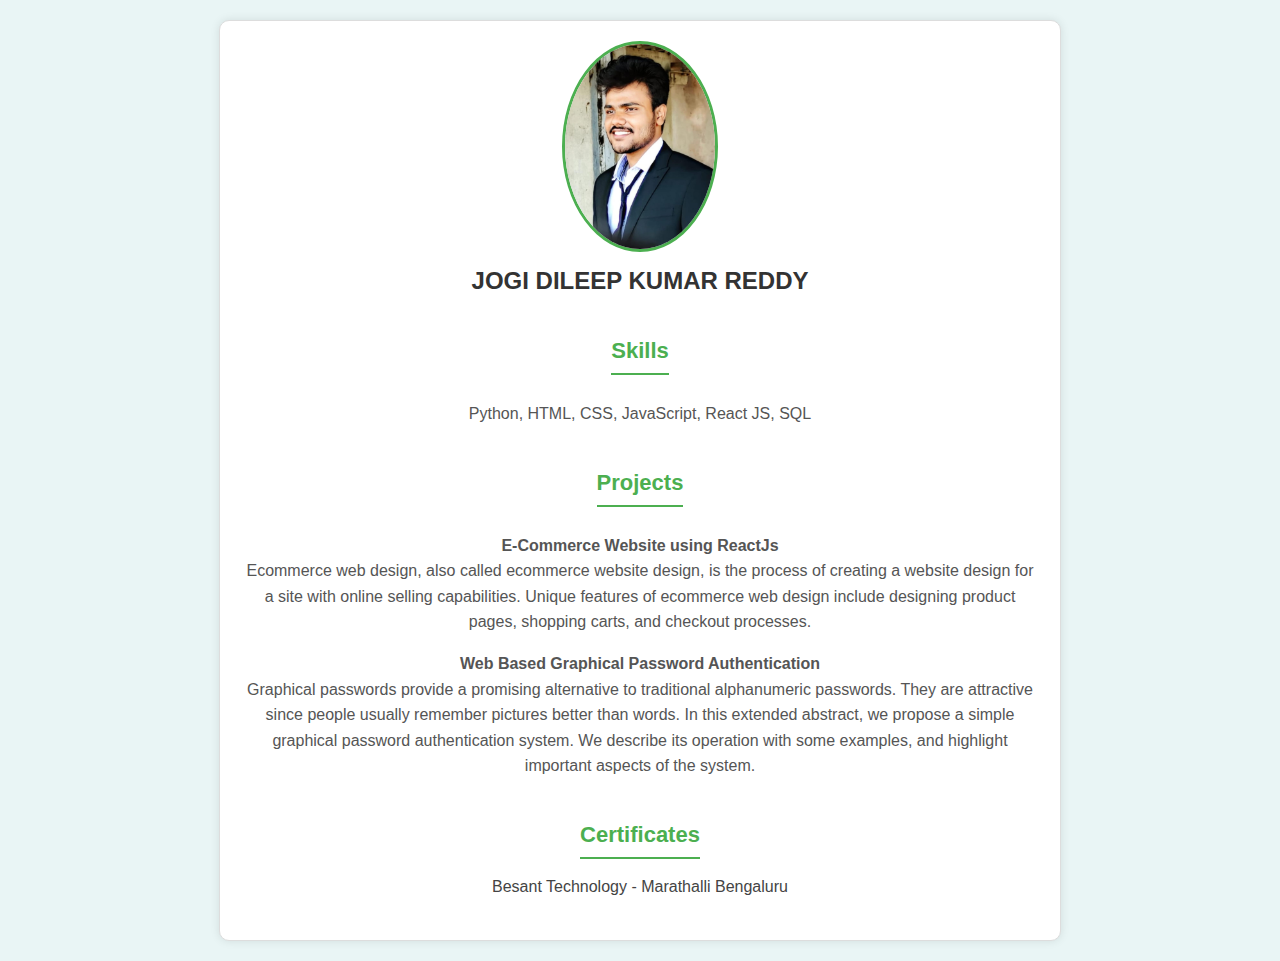
<file: dileep.html>
<!DOCTYPE html>
<html lang="en">
<head>
    <meta charset="UTF-8">
    <meta name="viewport" content="width=device-width, initial-scale=1.0">
    <title>JOGI DILEEP KUMAR REDDY Profile</title>
    <link rel="stylesheet" href="dileep.css">
</head>
<body>
    <div class="card">
        <div class="box">
            <img src="images/profile-2.jpg" alt="Sampath Kumar Veesam">
            <div class="text">JOGI DILEEP KUMAR REDDY</div>          
        </div>

        <div class="center">
            <h3 class="center">Skills</h3>
            <p>Python, HTML, CSS, JavaScript, React JS, SQL</p>
            

        <div  class="center">
            <h3 class="center">Projects</h3>
            <p><strong>E-Commerce Website using ReactJs</strong><br>
               Ecommerce web design, also called ecommerce website design, is the process of creating a website design for a site with online selling capabilities. Unique features of ecommerce web design include designing product pages, shopping carts, and checkout processes.</p>
            <p><strong>Web Based Graphical Password Authentication</strong><br>
               Graphical passwords provide a promising alternative to traditional alphanumeric passwords. They are attractive since people usually remember pictures better than words. In this extended abstract, we propose a simple graphical password authentication system. We describe its operation with some examples, and highlight important aspects of the system.</p>
        </div>
        <div class="certificates">
            <h3 class="center">Certificates</h3>
            <p>Besant Technology - Marathalli Bengaluru</p>
        </div>

    </div>
</body>
</html>
</file>
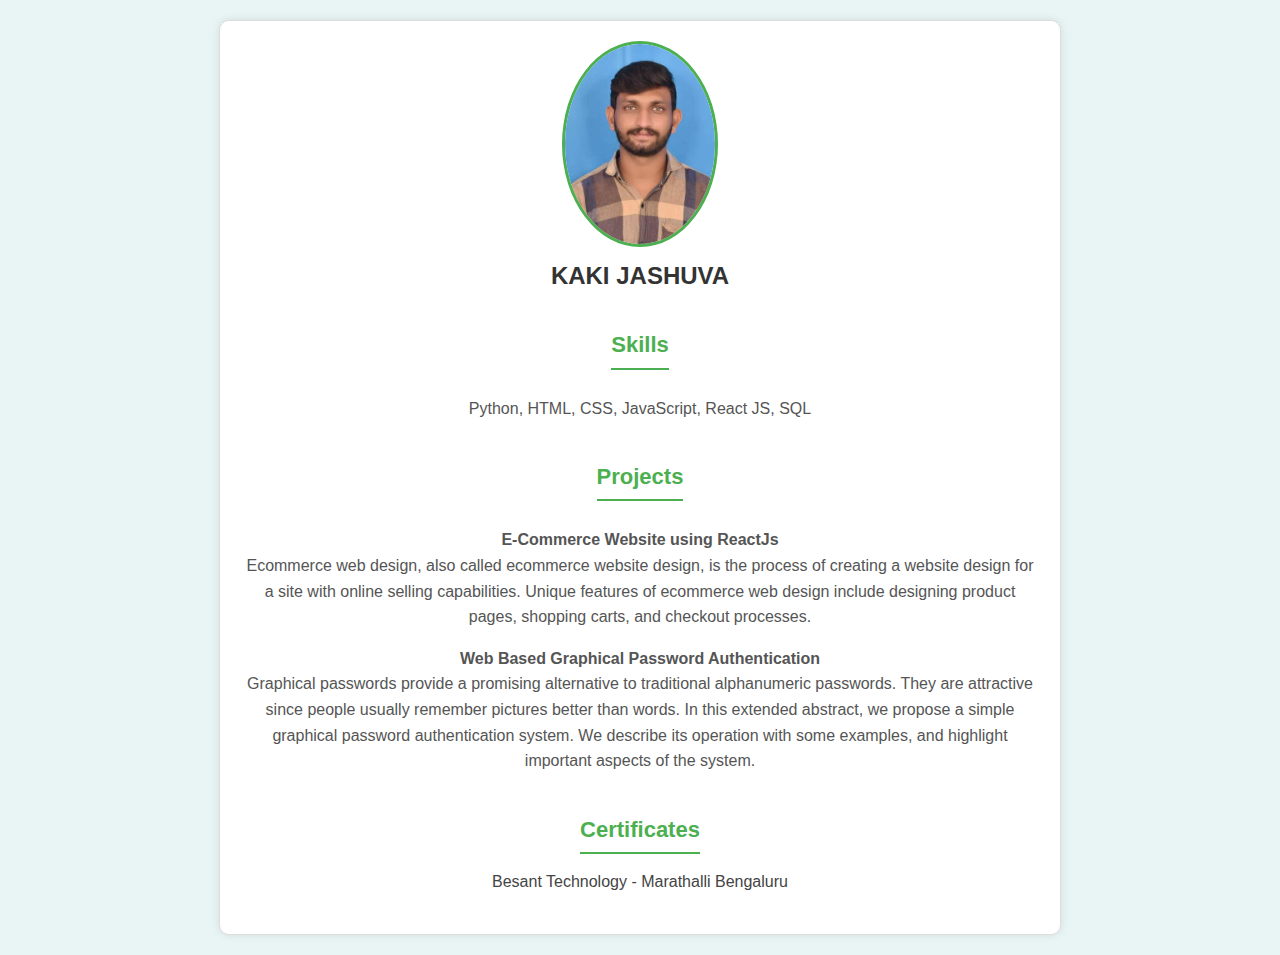
<file: JASHUVA.html>
<!DOCTYPE html>
<html lang="en">
<head>
    <meta charset="UTF-8">
    <meta name="viewport" content="width=device-width, initial-scale=1.0">
    <title>KAKI JASHUVA Profile</title>
    <link rel="stylesheet" href="JASHUVA.css">
</head>
<body>
    <div class="card">
        <div class="box">
            <img src="images/profile-3.jpg" alt="Sampath Kumar Veesam">
            <div class="text">KAKI JASHUVA</div>          
        </div>

        <div class="center">
            <h3 class="center">Skills</h3>
            <p>Python, HTML, CSS, JavaScript, React JS, SQL</p>
            

        <div  class="center">
            <h3 class="center">Projects</h3>
            <p><strong>E-Commerce Website using ReactJs</strong><br>
               Ecommerce web design, also called ecommerce website design, is the process of creating a website design for a site with online selling capabilities. Unique features of ecommerce web design include designing product pages, shopping carts, and checkout processes.</p>
            <p><strong>Web Based Graphical Password Authentication</strong><br>
               Graphical passwords provide a promising alternative to traditional alphanumeric passwords. They are attractive since people usually remember pictures better than words. In this extended abstract, we propose a simple graphical password authentication system. We describe its operation with some examples, and highlight important aspects of the system.</p>
        </div>
        <div class="certificates">
            <h3 class="center">Certificates</h3>
            <p>Besant Technology - Marathalli Bengaluru</p>
        </div>

    </div>
</body>
</html>
</file>
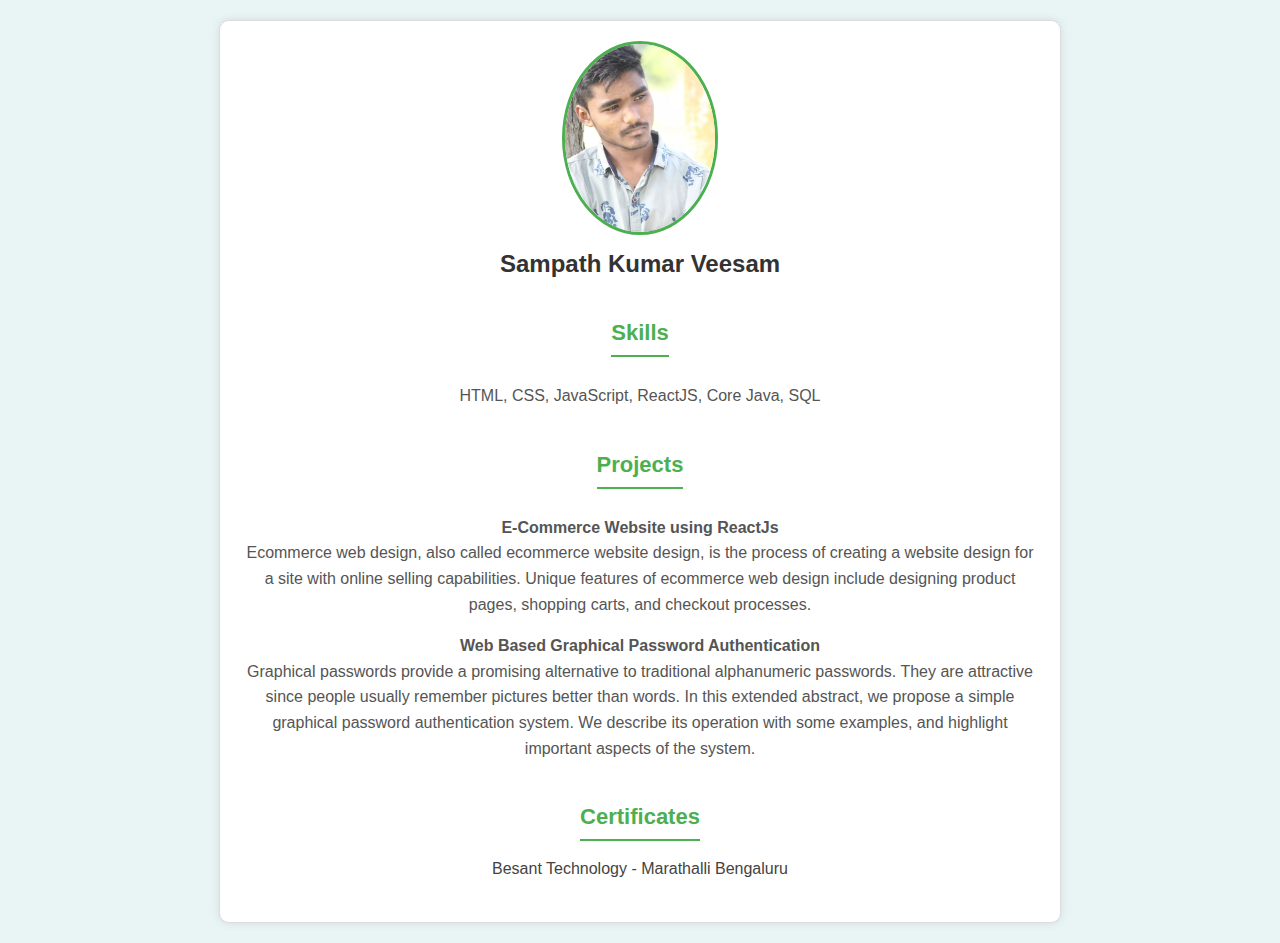
<file: sampath.html>
<!DOCTYPE html>
<html lang="en">
<head>
    <meta charset="UTF-8">
    <meta name="viewport" content="width=device-width, initial-scale=1.0">
    <title>Sampath Kumar Veesam Profile</title>
    <link rel="stylesheet" href="sampath.css">
</head>
<body>
    <div class="card">
        <div class="box">
            <img src="images/profile-4.jpg" alt="Sampath Kumar Veesam">
            <div class="text">Sampath Kumar Veesam</div>          
        </div>

        <div class="center">
            <h3 class="center">Skills</h3>
            <p>HTML, CSS, JavaScript, ReactJS, Core Java, SQL</p>
            

        <div  class="center">
            <h3 class="center">Projects</h3>
            <p><strong>E-Commerce Website using ReactJs</strong><br>
               Ecommerce web design, also called ecommerce website design, is the process of creating a website design for a site with online selling capabilities. Unique features of ecommerce web design include designing product pages, shopping carts, and checkout processes.</p>
            <p><strong>Web Based Graphical Password Authentication</strong><br>
               Graphical passwords provide a promising alternative to traditional alphanumeric passwords. They are attractive since people usually remember pictures better than words. In this extended abstract, we propose a simple graphical password authentication system. We describe its operation with some examples, and highlight important aspects of the system.</p>
        </div>
        <div class="certificates">
            <h3 class="center">Certificates</h3>
            <p>Besant Technology - Marathalli Bengaluru</p>
        </div>

    </div>
</body>
</html>
</file>
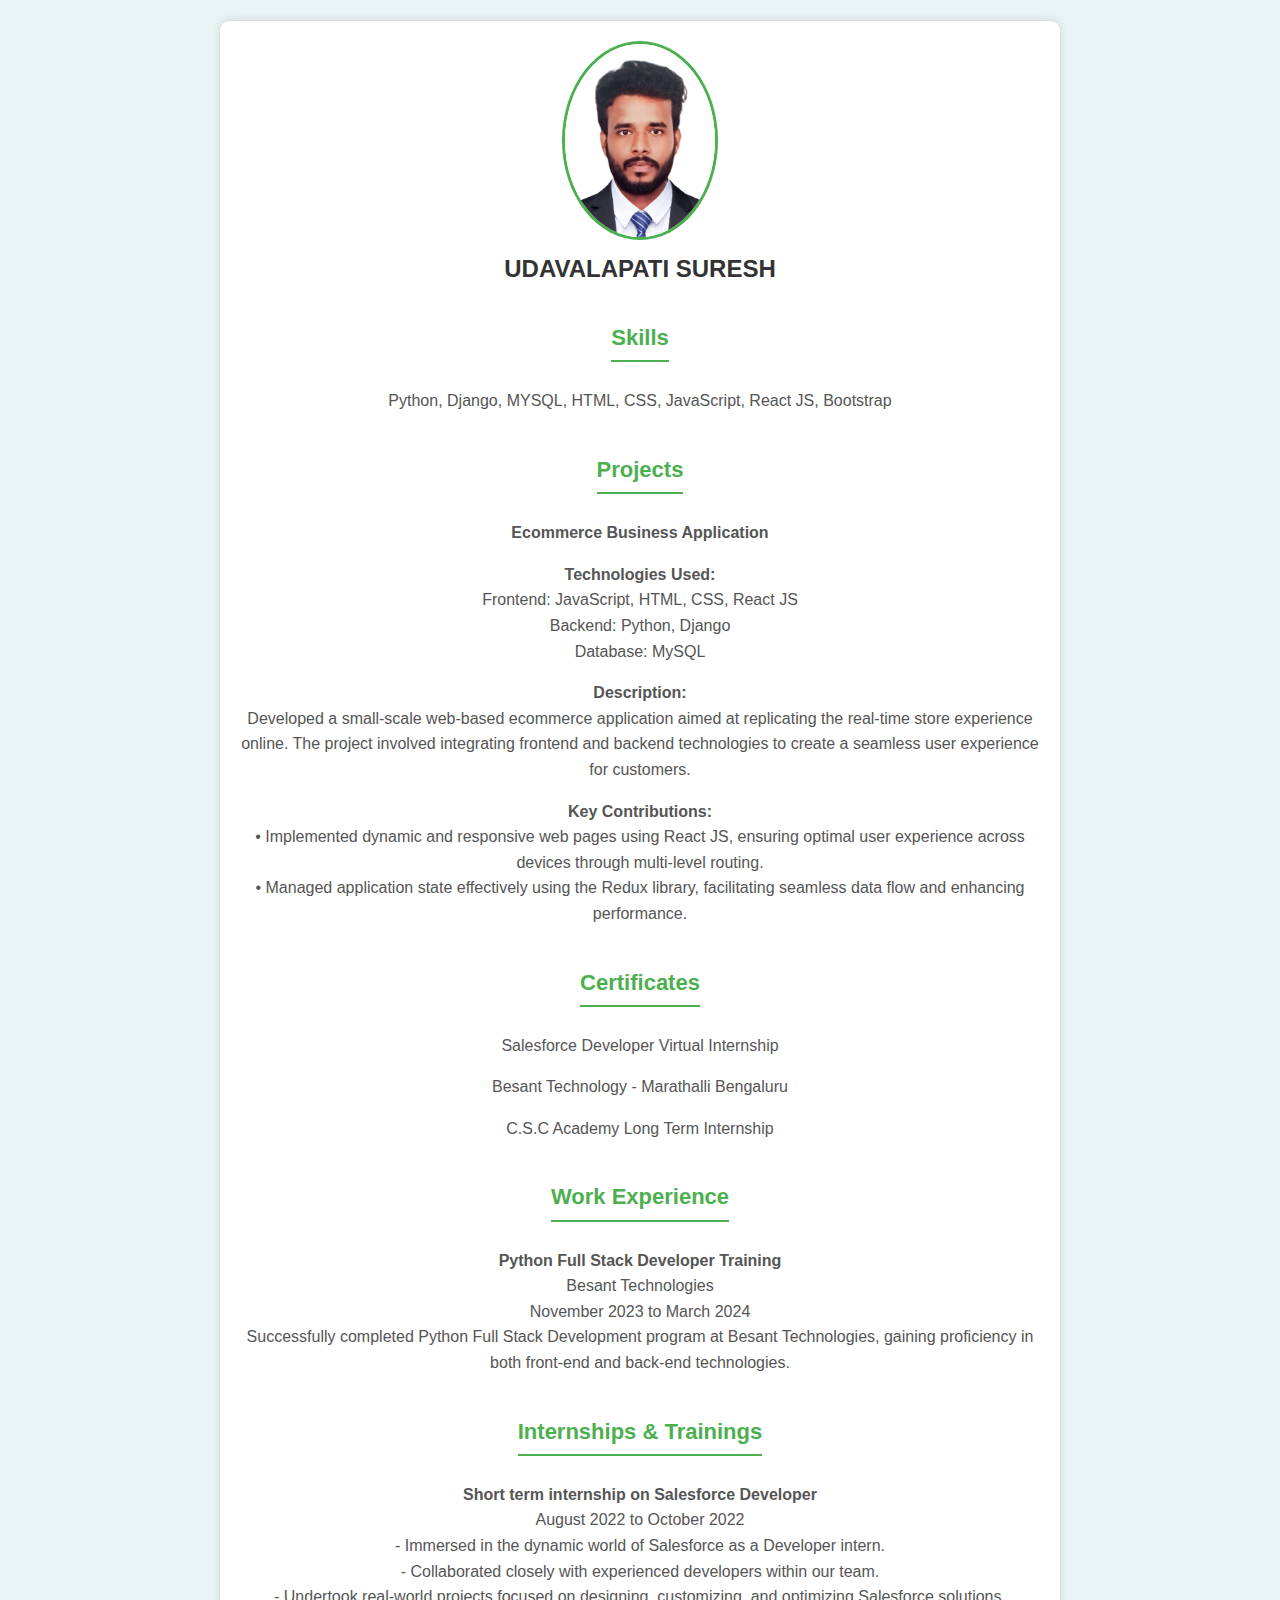
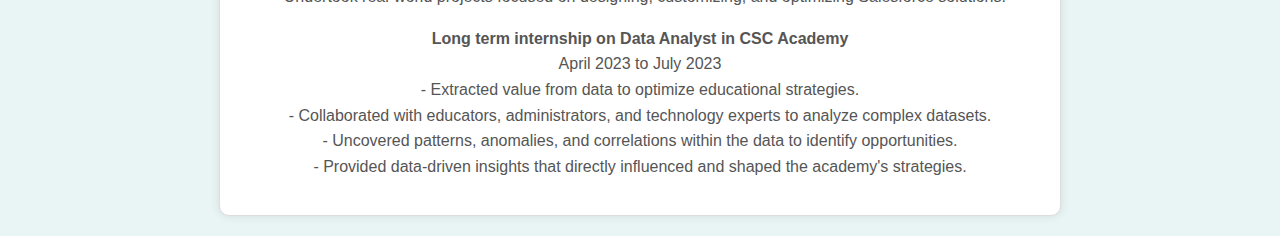
<file: suresh.html>
<!DOCTYPE html>
<html lang="en">
<head>
    <meta charset="UTF-8">
    <meta name="viewport" content="width=device-width, initial-scale=1.0">
    <title>UDAVALAPATI SURESH Profile</title>
    <link rel="stylesheet" href="suresh.css">
</head>
<body>
    <div class="card">
        <div class="box">
            <img src="images/profile-1.png" alt="UDAVALAPATI SURESH">
            <div class="text">UDAVALAPATI SURESH</div>
        </div>

        <div class="center">
            <h3 class="center">Skills</h3>
            <p>Python, Django, MYSQL, HTML, CSS, JavaScript, React JS, Bootstrap</p>
        </div>

        <div class="center">
            <h3 class="center">Projects</h3>
            <p><strong>Ecommerce Business Application</strong></p>
            <p><strong>Technologies Used:</strong><br>
            Frontend: JavaScript, HTML, CSS, React JS<br>
            Backend: Python, Django<br>
            Database: MySQL</p>
            <p><strong>Description:</strong><br>
            Developed a small-scale web-based ecommerce application aimed at replicating the real-time store experience online. The
            project involved integrating frontend and backend technologies to create a seamless user experience for customers.</p>
            <p><strong>Key Contributions:</strong><br>
            • Implemented dynamic and responsive web pages using React JS, ensuring optimal user experience across devices through multi-level routing.<br>
            • Managed application state effectively using the Redux library, facilitating seamless data flow and enhancing performance.</p>
        </div>

        <div class="center">
            <h3 class="center">Certificates</h3>
            <p>Salesforce Developer Virtual Internship</p>
            <p>Besant Technology - Marathalli Bengaluru</p>
            <p>C.S.C Academy Long Term Internship</p>
        </div>

        <div class="center">
            <h3 class="center">Work Experience</h3>
            <p><strong>Python Full Stack Developer Training</strong><br>
            Besant Technologies<br>
            November 2023 to March 2024<br>
            Successfully completed Python Full Stack Development program at Besant Technologies, gaining proficiency in both front-end and back-end technologies.</p>
        </div>

        <div class="center">
            <h3 class="center">Internships & Trainings</h3>
            <p><strong>Short term internship on Salesforce Developer</strong><br>
            August 2022 to October 2022<br>
            - Immersed in the dynamic world of Salesforce as a Developer intern.<br>
            - Collaborated closely with experienced developers within our team.<br>
            - Undertook real-world projects focused on designing, customizing, and optimizing Salesforce solutions.</p>
            <p><strong>Long term internship on Data Analyst in CSC Academy</strong><br>
            April 2023 to July 2023<br>
            - Extracted value from data to optimize educational strategies.<br>
            - Collaborated with educators, administrators, and technology experts to analyze complex datasets.<br>
            - Uncovered patterns, anomalies, and correlations within the data to identify opportunities.<br>
            - Provided data-driven insights that directly influenced and shaped the academy's strategies.</p>
        </div>

    </div>
</body>
</html>
</file>
<file: dileep.css>
body {
    font-family: Arial, sans-serif;
    line-height: 1.6;
    margin: 0;
    padding: 0;
    background-color: #e9f5f5; /* Light cyan background for the body */
}

.card {
    background: #ffffff; /* White background for the card */
    border-radius: 10px;
    box-shadow: 0 0 10px rgba(0, 0, 0, 0.1);
    margin: 20px auto;
    max-width: 800px;
    padding: 20px;
    border: 1px solid #ddd;
}

.box img {
    border-radius: 50%;
    display: block;
    margin: 0 auto 10px;
    width: 150px;
    border: 3px solid #4CAF50; /* Green border for the profile picture */
}

.box .text {
    font-size: 24px;
    font-weight: bold;
    text-align: center;
    margin-bottom: 10px;
    color: #333;
}

.contact-info, .skills, .objective, .interests, .languages, .activities, .education, .projects, .certificates, .hobbies {
    margin-bottom: 20px;
}

h3 {
    color: #4CAF50; /* Green color for headings */
    margin-bottom: 10px;
    font-size: 22px;
    border-bottom: 2px solid #4CAF50;
    display: inline-block;
    padding-bottom: 5px;
}

p {
    color: #666;
    font-size: 16px;
}

.contact-info p, .skills p, .objective p, .interests p, .languages p, .activities p, .education p, .projects p, .certificates p, .hobbies p {
    margin: 5px 0;
}

.center {
    text-align: center;
}

.card p {
    color: #555;
}

.card a {
    color: #4CAF50;
    text-decoration: none;
}

.card a:hover {
    text-decoration: underline;
}

.box {
    text-align: center;
}

.certificates {
    text-align: center;
}

.certificates p {
    font-size: 16px;
    color: #444;
}
</file>
<file: JASHUVA.css>
body {
    font-family: Arial, sans-serif;
    line-height: 1.6;
    margin: 0;
    padding: 0;
    background-color: #e9f5f5; /* Light cyan background for the body */
}

.card {
    background: #ffffff; /* White background for the card */
    border-radius: 10px;
    box-shadow: 0 0 10px rgba(0, 0, 0, 0.1);
    margin: 20px auto;
    max-width: 800px;
    padding: 20px;
    border: 1px solid #ddd;
}

.box img {
    border-radius: 50%;
    display: block;
    margin: 0 auto 10px;
    width: 150px;
    border: 3px solid #4CAF50; /* Green border for the profile picture */
}

.box .text {
    font-size: 24px;
    font-weight: bold;
    text-align: center;
    margin-bottom: 10px;
    color: #333;
}

.contact-info, .skills, .objective, .interests, .languages, .activities, .education, .projects, .certificates, .hobbies {
    margin-bottom: 20px;
}

h3 {
    color: #4CAF50; /* Green color for headings */
    margin-bottom: 10px;
    font-size: 22px;
    border-bottom: 2px solid #4CAF50;
    display: inline-block;
    padding-bottom: 5px;
}

p {
    color: #666;
    font-size: 16px;
}

.contact-info p, .skills p, .objective p, .interests p, .languages p, .activities p, .education p, .projects p, .certificates p, .hobbies p {
    margin: 5px 0;
}

.center {
    text-align: center;
}

.card p {
    color: #555;
}

.card a {
    color: #4CAF50;
    text-decoration: none;
}

.card a:hover {
    text-decoration: underline;
}

.box {
    text-align: center;
}

.certificates {
    text-align: center;
}

.certificates p {
    font-size: 16px;
    color: #444;
}
</file>
<file: sampath.css>
body {
    font-family: Arial, sans-serif;
    line-height: 1.6;
    margin: 0;
    padding: 0;
    background-color: #e9f5f5; /* Light cyan background for the body */
}

.card {
    background: #ffffff; /* White background for the card */
    border-radius: 10px;
    box-shadow: 0 0 10px rgba(0, 0, 0, 0.1);
    margin: 20px auto;
    max-width: 800px;
    padding: 20px;
    border: 1px solid #ddd;
}

.box img {
    border-radius: 50%;
    display: block;
    margin: 0 auto 10px;
    width: 150px;
    border: 3px solid #4CAF50; /* Green border for the profile picture */
}

.box .text {
    font-size: 24px;
    font-weight: bold;
    text-align: center;
    margin-bottom: 10px;
    color: #333;
}

.contact-info, .skills, .objective, .interests, .languages, .activities, .education, .projects, .certificates, .hobbies {
    margin-bottom: 20px;
}

h3 {
    color: #4CAF50; /* Green color for headings */
    margin-bottom: 10px;
    font-size: 22px;
    border-bottom: 2px solid #4CAF50;
    display: inline-block;
    padding-bottom: 5px;
}

p {
    color: #666;
    font-size: 16px;
}

.contact-info p, .skills p, .objective p, .interests p, .languages p, .activities p, .education p, .projects p, .certificates p, .hobbies p {
    margin: 5px 0;
}

.center {
    text-align: center;
}

.card p {
    color: #555;
}

.card a {
    color: #4CAF50;
    text-decoration: none;
}

.card a:hover {
    text-decoration: underline;
}

.box {
    text-align: center;
}

.certificates {
    text-align: center;
}

.certificates p {
    font-size: 16px;
    color: #444;
}
</file>
<file: suresh.css>
body {
    font-family: Arial, sans-serif;
    line-height: 1.6;
    margin: 0;
    padding: 0;
    background-color: #e9f5f5; /* Light cyan background for the body */
}

.card {
    background: #ffffff; /* White background for the card */
    border-radius: 10px;
    box-shadow: 0 0 10px rgba(0, 0, 0, 0.1);
    margin: 20px auto;
    max-width: 800px;
    padding: 20px;
    border: 1px solid #ddd;
}

.box img {
    border-radius: 50%;
    display: block;
    margin: 0 auto 10px;
    width: 150px;
    border: 3px solid #4CAF50; /* Green border for the profile picture */
}

.box .text {
    font-size: 24px;
    font-weight: bold;
    text-align: center;
    margin-bottom: 10px;
    color: #333;
}

.contact-info, .skills, .objective, .interests, .languages, .activities, .education, .projects, .certificates, .hobbies {
    margin-bottom: 20px;
}

h3 {
    color: #4CAF50; /* Green color for headings */
    margin-bottom: 10px;
    font-size: 22px;
    border-bottom: 2px solid #4CAF50;
    display: inline-block;
    padding-bottom: 5px;
}

p {
    color: #666;
    font-size: 16px;
}

.contact-info p, .skills p, .objective p, .interests p, .languages p, .activities p, .education p, .projects p, .certificates p, .hobbies p {
    margin: 5px 0;
}

.center {
    text-align: center;
}

.card p {
    color: #555;
}

.card a {
    color: #4CAF50;
    text-decoration: none;
}

.card a:hover {
    text-decoration: underline;
}

.box {
    text-align: center;
}

.certificates {
    text-align: center;
}

.certificates p {
    font-size: 16px;
    color: #444;
}
</file>
